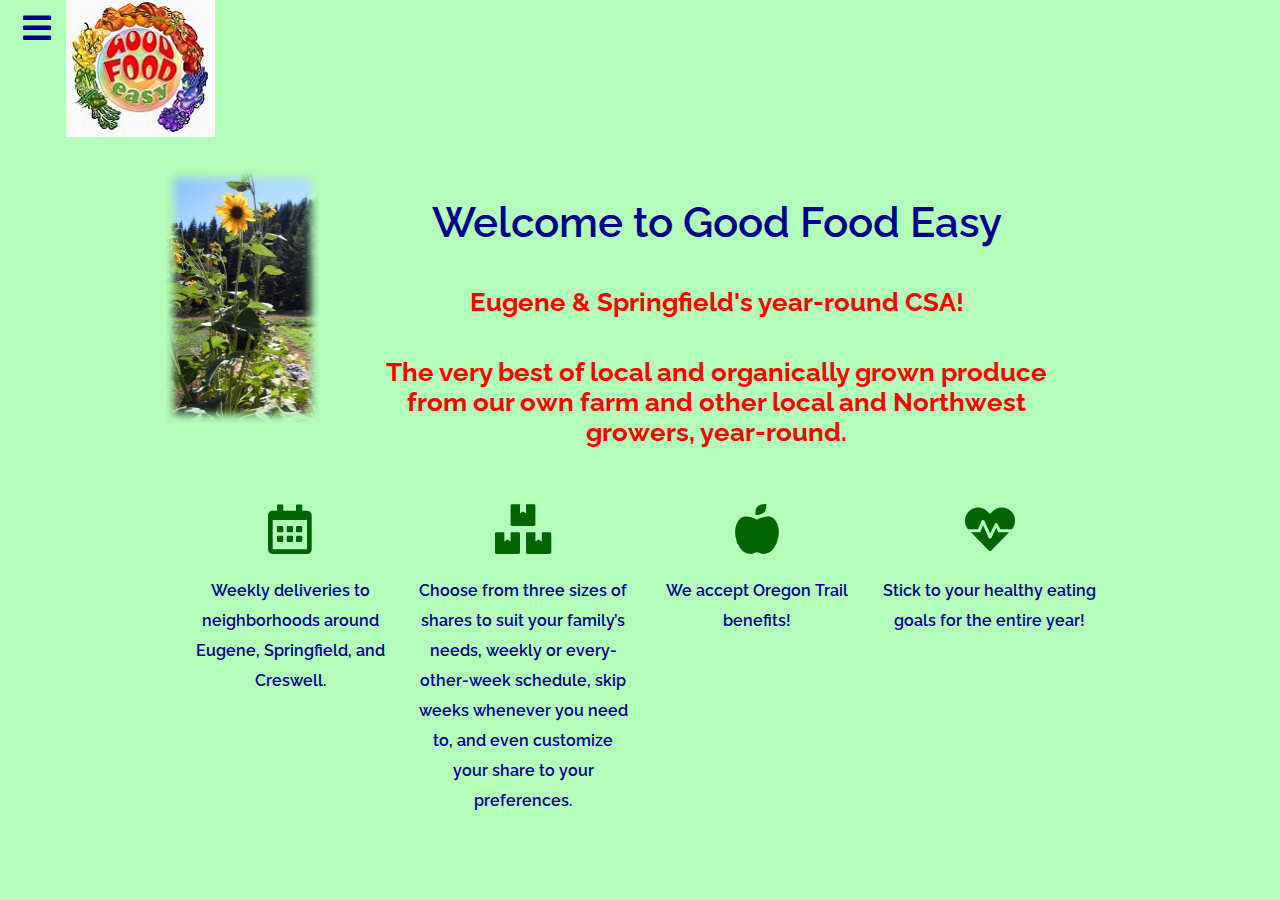
<file: index.html>
<!DOCTYPE html>
<html>
  <head>
    <title>Good Food Easy CSA</title>
    <link href="https://fonts.googleapis.com/css?family=Amatic+SC|Raleway:100,200,600,700" rel="stylesheet">
    <link href="fontawesome/css/all.css" rel="stylesheet"> <!--load all styles -->
    <link rel="stylesheet" type="text/css" href="style.css">
  </head>

  <body>
    <header>
      <div class="mobilemenu">
        <a href="#main-menu"
          id="main-menu-toggle"
          class="menu-toggle"
          aria-label="Open main menu">
          <span class="sr-only">Open main menu</span>
          <span class="fa fa-bars fa-2x" aria-hidden="true"></span>
        </a>
    
      <nav id="main-menu" class="main-menu" aria-label="Main menu">
        <a href="#main-menu-toggle"
            id="main-menu-close"
            class="menu-close"
            aria-label="Close main menu">
            <span class="sr-only">Close main menu</span>
            <span class="fa fa-times fa-3" aria-hidden="true"></span>
          </a>
      
          <ul>
            <li><a href="index.html">Home</a></li>
            <li><a href="csa.html">Join our CSA</a></li>
            <li><a href="faq.html">Frequently Asked Questions</a></li>
            <li><a href="farmstand.html">Farm Stand</a></li>
            <li><a href="creswell.html">Creswell Area Deliveries</a></li>
            <li><a href="newsletter.html">Weekly Newsletter</a></li>
            <li><a href="about.html">About Us</a></li>
            <li><a href="policies.html">Our CSA Policies</a></li>
          </ul>
        </nav>
    
        <a href="#main-menu-toggle"
          class="backdrop"
          tabindex="-1"
          aria-hidden="true" hidden></a>
        </div>
    
        <div id="topmenu">
          <a href="index.html"><img src="images/goodfoodnoaddresssmall.jpg" alt="Good Food Easy"></a>
          <nav class="navigation">
            <ul>
                <li class="here"><a href="index.html">Home</a></li>
                <li><a href="csa.html">Join our CSA</a></li>
                <li><a href="faq.html">Frequently Asked Questions</a></li>
                <li><a href="farmstand.html">Farm Stand</a></li>
                <br>
                <li><a href="creswell.html">Creswell Area Deliveries</a></li>
                <li><a href="newsletter.html">Weekly Newsletter</a></li>
                <li><a href="about.html">About Us</a></li>
                <li><a href="policies.html">Our CSA Policies</a></li>
            </ul>
          </nav>
        </div>
    </header>
    <div id="main">
      <div class="flex-container">
        <div class="image-blurred-edge"></div>
        <div>
          <h1>Welcome to Good Food Easy</h1>
    
          <h3>Eugene &amp; Springfield's year-round CSA!</h3>
          <h3>The very best of local and organically grown produce from our own farm and other local and Northwest growers, year-round.</h3>
        
        </div>
      </div>
      
      <div class="submenugrid">
        <div class="blurb-image"><i class="far fa-calendar-alt"></i><p class="blurb-quote">Weekly deliveries to neighborhoods around Eugene, Springfield, and Creswell.</p></div>
        <div class="blurb-image"><i class="fas fa-boxes"></i><p class="blurb-quote">Choose from three sizes of shares to suit your family’s needs, weekly or every-other-week schedule, skip weeks whenever you need to, and even customize your share to your preferences.</p></div>
        <div class="blurb-image"><i class="fas fa-apple-alt"></i><p class="blurb-quote">We accept Oregon Trail benefits!</p></div>
        <div class="blurb-image"><i class="fas fa-heartbeat"></i><p class="blurb-quote">Stick to your healthy eating goals for the entire year!</p></div>

      </div>
      
      
      </div>  

  </body>
</html>
</file>
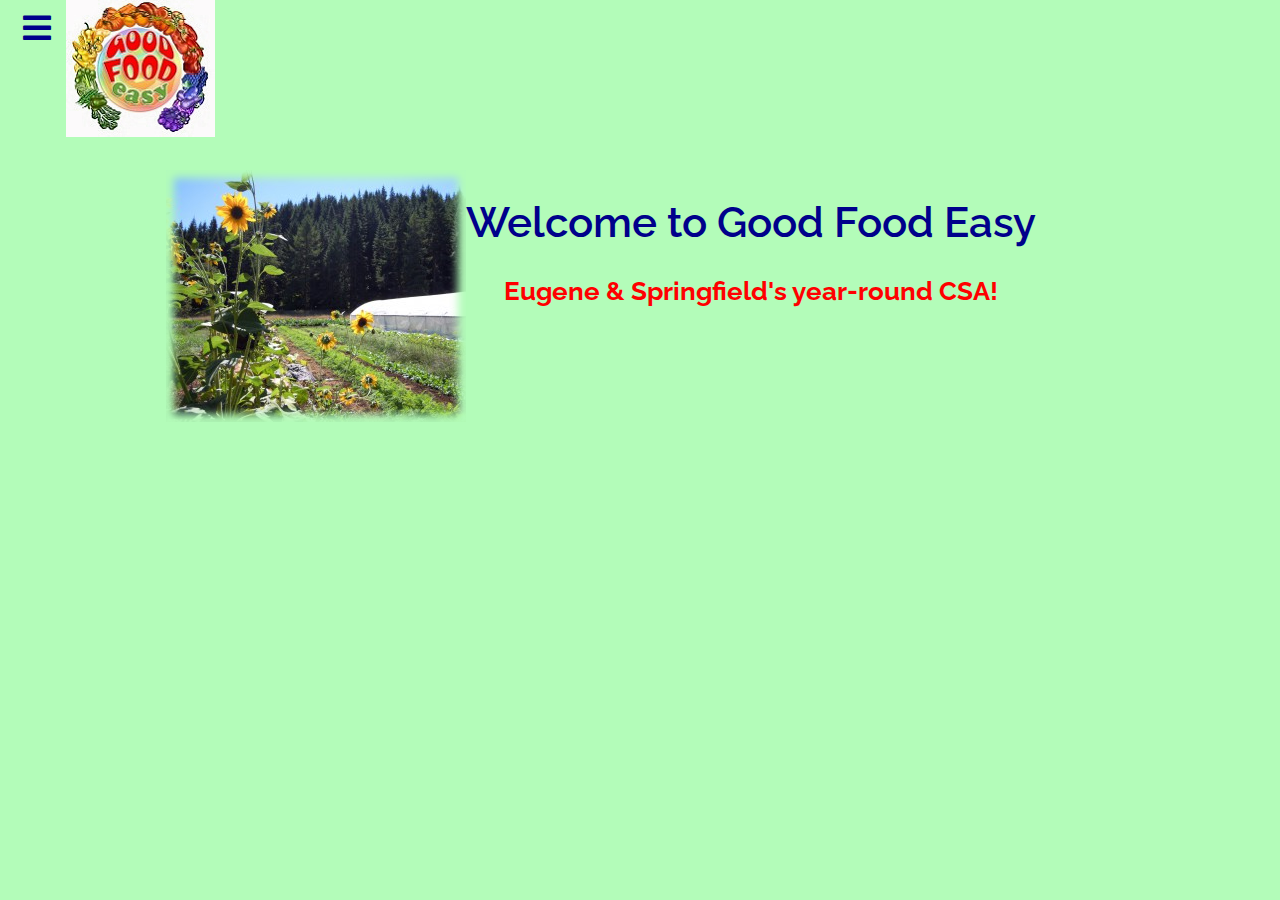
<file: about.html>
<!DOCTYPE html>
<html>
  <head>
    <title>Good Food Easy CSA</title>
    <link href="https://fonts.googleapis.com/css?family=Amatic+SC|Raleway:100,200,600,700" rel="stylesheet">
    <link href="fontawesome/css/all.css" rel="stylesheet"> <!--load all styles -->
    <link rel="stylesheet" type="text/css" href="style.css">
  </head>

  <body>
    <header>
      <div class="mobilemenu">
        <a href="#main-menu"
          id="main-menu-toggle"
          class="menu-toggle"
          aria-label="Open main menu">
          <span class="sr-only">Open main menu</span>
          <span class="fa fa-bars fa-2x" aria-hidden="true"></span>
        </a>
    
      <nav id="main-menu" class="main-menu" aria-label="Main menu">
        <a href="#main-menu-toggle"
            id="main-menu-close"
            class="menu-close"
            aria-label="Close main menu">
            <span class="sr-only">Close main menu</span>
            <span class="fa fa-times fa-3" aria-hidden="true"></span>
          </a>
      
          <ul>
            <li><a href="index.html">Home</a></li>
            <li><a href="csa.html">Join our CSA</a></li>
            <li><a href="faq.html">Frequently Asked Questions</a></li>
            <li><a href="farmstand.html">Farm Stand</a></li>
            <li><a href="creswell.html">Creswell Area Deliveries</a></li>
            <li><a href="newsletter.html">Weekly Newsletter</a></li>
            <li><a href="about.html">About Us</a></li>
            <li><a href="policies.html">Our CSA Policies</a></li>
          </ul>
        </nav>
    
        <a href="#main-menu-toggle"
          class="backdrop"
          tabindex="-1"
          aria-hidden="true" hidden></a>
        </div>
    
        <div id="topmenu">
          <a href="index.html"><img src="images/goodfoodnoaddresssmall.jpg" alt="Good Food Easy"></a>
          <nav class="navigation">
            <ul>
                <li class="here"><a href="index.html">Home</a></li>
                <li><a href="csa.html">Join our CSA</a></li>
                <li><a href="faq.html">Frequently Asked Questions</a></li>
                <li><a href="farmstand.html">Farm Stand</a></li>
                <br>
                <li><a href="creswell.html">Creswell Area Deliveries</a></li>
                <li><a href="newsletter.html">Weekly Newsletter</a></li>
                <li><a href="about.html">About Us</a></li>
                <li><a href="policies.html">Our CSA Policies</a></li>
            </ul>
          </nav>
        </div>
    </header>
    <div id="main">
      <div class="flex-container">
        <div class="image-blurred-edge"></div>
        <div>
          <h1>Welcome to Good Food Easy</h1>
    
          <h3>Eugene &amp; Springfield's year-round CSA!</h3>
        </div>
      </div>
        
      </div>  

  </body>
</html>
</file>
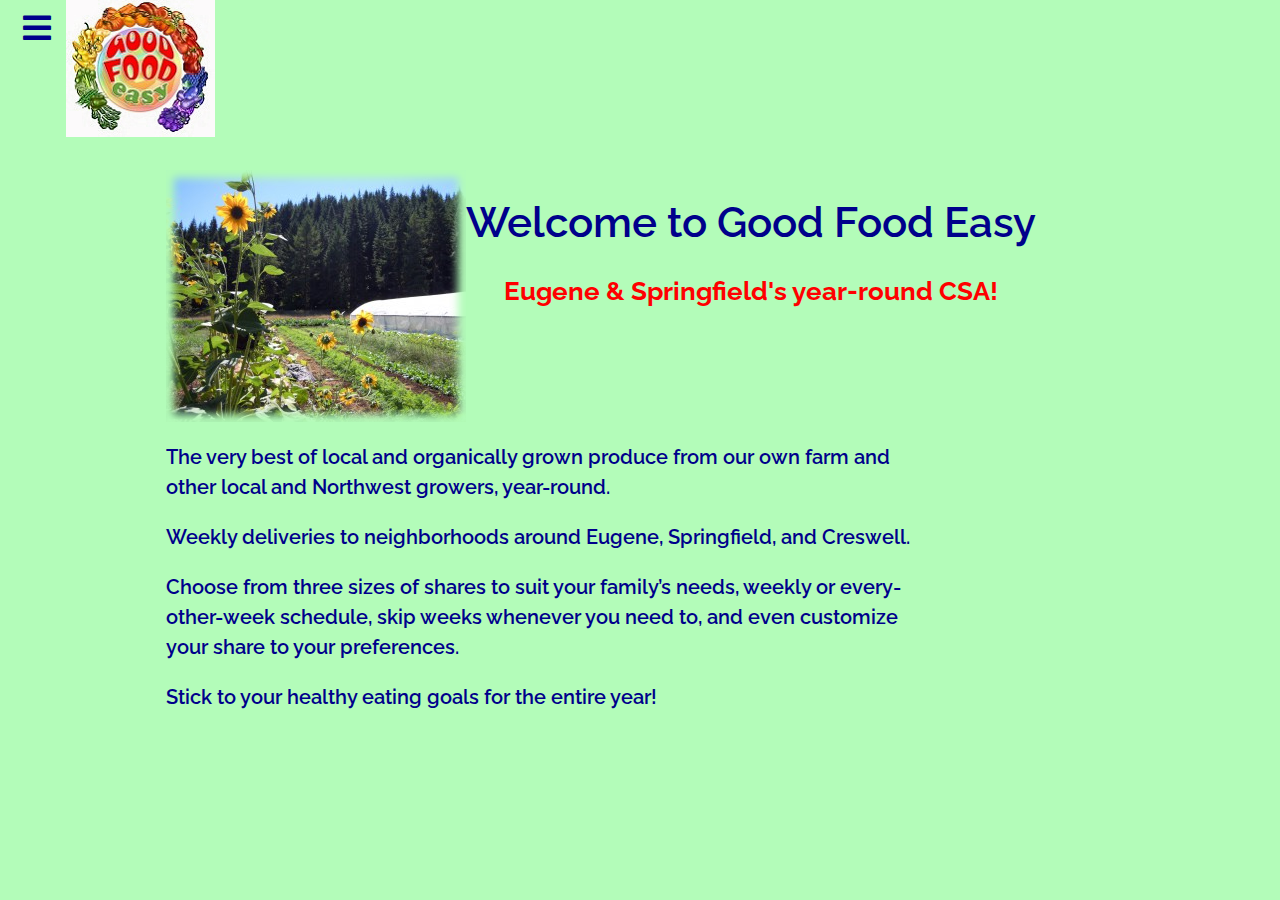
<file: creswell.html>
<!DOCTYPE html>
<html>
  <head>
    <title>Good Food Easy CSA</title>
    <link href="https://fonts.googleapis.com/css?family=Amatic+SC|Raleway:100,200,600,700" rel="stylesheet">
    <link href="fontawesome/css/all.css" rel="stylesheet"> <!--load all styles -->
    <link rel="stylesheet" type="text/css" href="style.css">
  </head>

  <body>
    <header>
      <div class="mobilemenu">
        <a href="#main-menu"
          id="main-menu-toggle"
          class="menu-toggle"
          aria-label="Open main menu">
          <span class="sr-only">Open main menu</span>
          <span class="fa fa-bars fa-2x" aria-hidden="true"></span>
        </a>
    
      <nav id="main-menu" class="main-menu" aria-label="Main menu">
        <a href="#main-menu-toggle"
            id="main-menu-close"
            class="menu-close"
            aria-label="Close main menu">
            <span class="sr-only">Close main menu</span>
            <span class="fa fa-times fa-3" aria-hidden="true"></span>
          </a>
      
          <ul>
            <li><a href="index.html">Home</a></li>
            <li><a href="csa.html">Join our CSA</a></li>
            <li><a href="faq.html">Frequently Asked Questions</a></li>
            <li><a href="farmstand.html">Farm Stand</a></li>
            <li><a href="creswell.html">Creswell Area Deliveries</a></li>
            <li><a href="newsletter.html">Weekly Newsletter</a></li>
            <li><a href="about.html">About Us</a></li>
            <li><a href="policies.html">Our CSA Policies</a></li>
          </ul>
        </nav>
    
        <a href="#main-menu-toggle"
          class="backdrop"
          tabindex="-1"
          aria-hidden="true" hidden></a>
        </div>
    
        <div id="topmenu">
          <a href="index.html"><img src="images/goodfoodnoaddresssmall.jpg" alt="Good Food Easy"></a>
          <nav class="navigation">
            <ul>
                <li class="here"><a href="index.html">Home</a></li>
                <li><a href="csa.html">Join our CSA</a></li>
                <li><a href="faq.html">Frequently Asked Questions</a></li>
                <li><a href="farmstand.html">Farm Stand</a></li>
                <br>
                <li><a href="creswell.html">Creswell Area Deliveries</a></li>
                <li><a href="newsletter.html">Weekly Newsletter</a></li>
                <li><a href="about.html">About Us</a></li>
                <li><a href="policies.html">Our CSA Policies</a></li>
            </ul>
          </nav>
        </div>
    </header>
    <div id="main">
      <div class="flex-container">
        <div class="image-blurred-edge"></div>
        <div>
          <h1>Welcome to Good Food Easy</h1>
    
          <h3>Eugene &amp; Springfield's year-round CSA!</h3>
        </div>
      </div>
      <p>The very best of local and organically grown produce from our own farm and other local and Northwest growers, year-round.</p>
      <p>Weekly deliveries to neighborhoods around Eugene, Springfield, and Creswell.</p>
      <p>Choose from three sizes of shares to suit your family’s needs, weekly or every-other-week schedule, skip weeks whenever you need to, and even customize your share to your preferences.</p>
      <p>Stick to your healthy eating goals for the entire year!</p>
      
      </div>  

  </body>
</html>
</file>
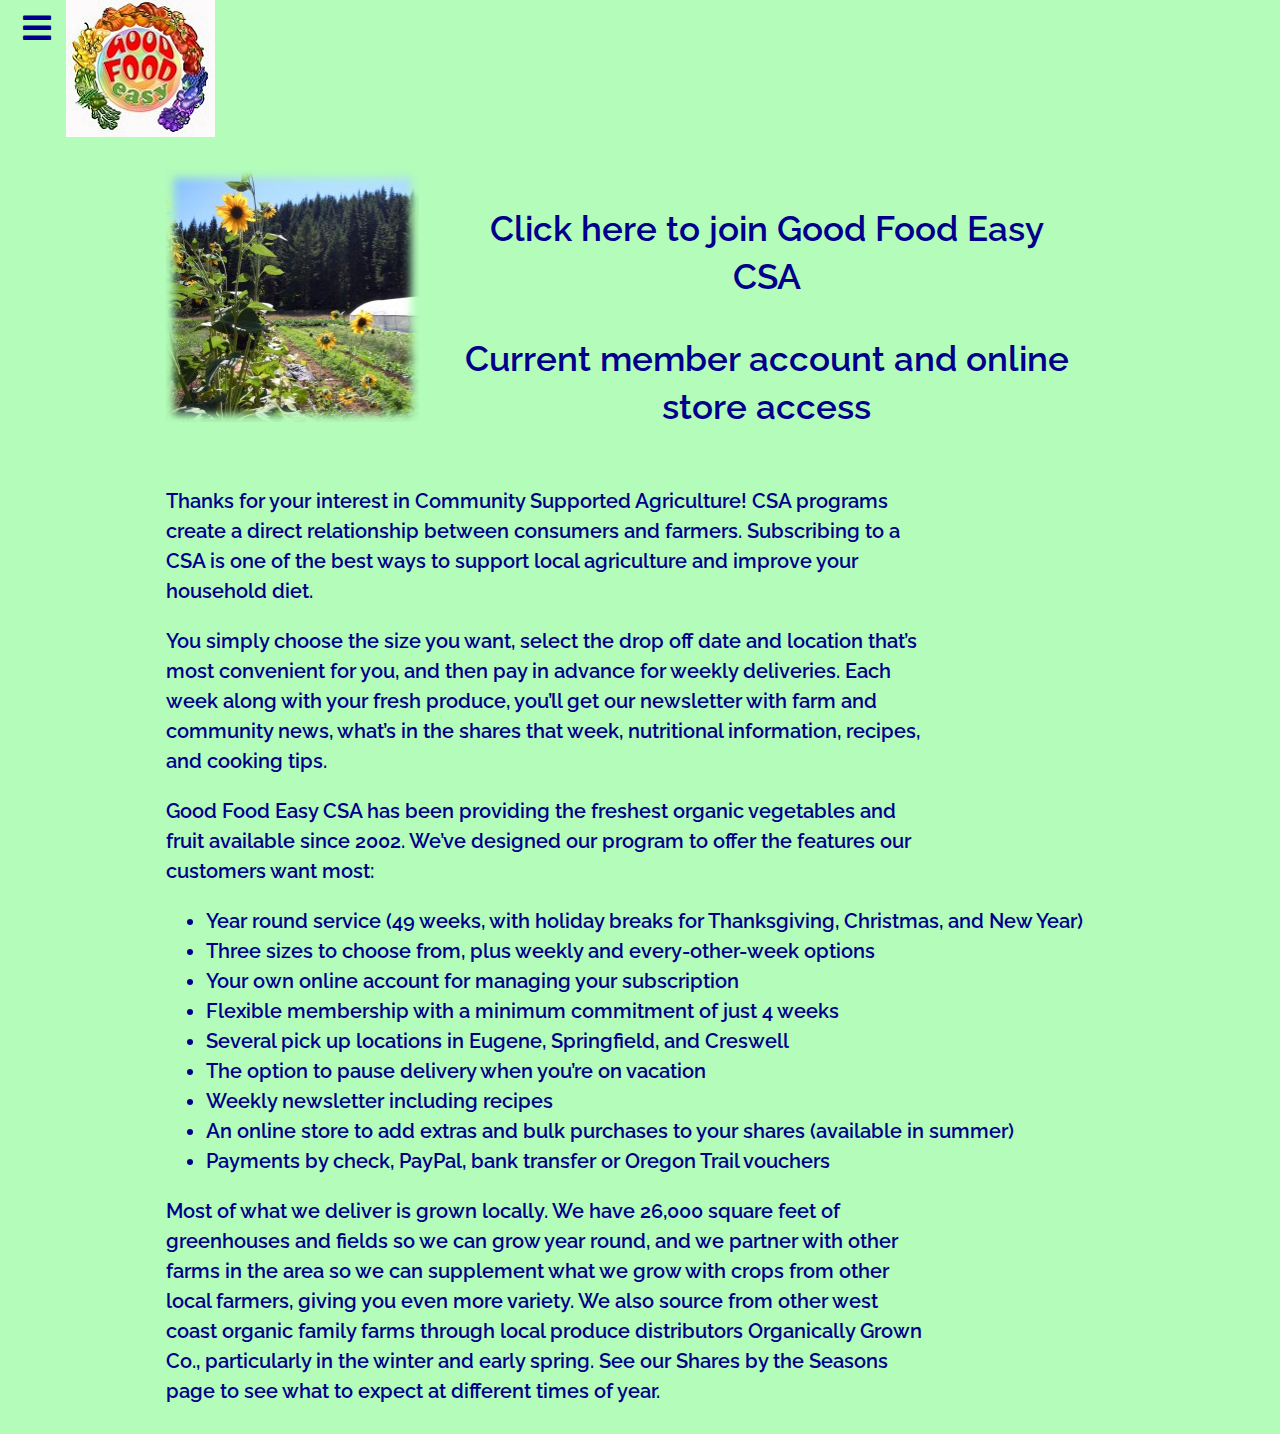
<file: csa.html>
<!DOCTYPE html>
<html>
  <head>
    <title>Good Food Easy CSA</title>
    <link href="https://fonts.googleapis.com/css?family=Amatic+SC|Raleway:100,200,600,700" rel="stylesheet">
    <link href="fontawesome/css/all.css" rel="stylesheet"> <!--load all styles -->
    <link rel="stylesheet" type="text/css" href="style.css">
  </head>

  <body>
    <header>
      <div class="mobilemenu">
        <a href="#main-menu"
          id="main-menu-toggle"
          class="menu-toggle"
          aria-label="Open main menu">
          <span class="sr-only">Open main menu</span>
          <span class="fa fa-bars fa-2x" aria-hidden="true"></span>
        </a>
    
      <nav id="main-menu" class="main-menu" aria-label="Main menu">
        <a href="#main-menu-toggle"
            id="main-menu-close"
            class="menu-close"
            aria-label="Close main menu">
            <span class="sr-only">Close main menu</span>
            <span class="fa fa-times fa-3" aria-hidden="true"></span>
          </a>
      
          <ul>
            <li><a href="index.html">Home</a></li>
            <li><a href="csa.html">Join our CSA</a></li>
            <li><a href="faq.html">Frequently Asked Questions</a></li>
            <li><a href="farmstand.html">Farm Stand</a></li>
            <li><a href="creswell.html">Creswell Area Deliveries</a></li>
            <li><a href="newsletter.html">Weekly Newsletter</a></li>
            <li><a href="about.html">About Us</a></li>
            <li><a href="policies.html">Our CSA Policies</a></li>
          </ul>
        </nav>
    
        <a href="#main-menu-toggle"
          class="backdrop"
          tabindex="-1"
          aria-hidden="true" hidden></a>
        </div>
    
        <div id="topmenu">
          <a href="index.html"><img src="images/goodfoodnoaddresssmall.jpg" alt="Good Food Easy"></a>
          <nav class="navigation">
            <ul>
                <li class="here"><a href="index.html">Home</a></li>
                <li><a href="csa.html">Join our CSA</a></li>
                <li><a href="faq.html">Frequently Asked Questions</a></li>
                <li><a href="farmstand.html">Farm Stand</a></li>
                <br>
                <li><a href="creswell.html">Creswell Area Deliveries</a></li>
                <li><a href="newsletter.html">Weekly Newsletter</a></li>
                <li><a href="about.html">About Us</a></li>
                <li><a href="policies.html">Our CSA Policies</a></li>
            </ul>
          </nav>
        </div>
    </header>
    <div id="main">
      <div class="flex-container">
        <div class="image-blurred-edge"></div>
        <div>
    
          <h2><a href="https://csa.farmigo.com/join/goodfoodeasy/csa">Click here to join Good Food Easy CSA</a></h2>
          <h2><a href="https://csa.farmigo.com/account/goodfoodeasy/csa">Current member account and online store access</a></h2>
        </div>
      </div>
      <p>Thanks for your interest in Community Supported Agriculture! CSA programs create a direct relationship between consumers and farmers. Subscribing to a CSA is one of the best ways to support local agriculture and improve your household diet.</p>
      <p>You simply choose the size you want, select the drop off date and location that’s most convenient for you, and then pay in advance for weekly deliveries. Each week along with your fresh produce, you’ll get our newsletter with farm and community news, what’s in the shares that week, nutritional information, recipes, and cooking tips.</p>
      <p>Good Food Easy CSA has been providing the freshest organic vegetables and fruit available since 2002. We’ve designed our program to offer the features our customers want most:</p>
      
      <ul>
      <li>Year round service (49 weeks, with holiday breaks for Thanksgiving, Christmas, and New Year)</li>
      <li>Three sizes to choose from, plus weekly and every-other-week options</li> 
      <li>Your own online account for managing your subscription</li>
      <li>Flexible membership with a minimum commitment of just 4 weeks</li>
      <li>Several pick up locations in Eugene, Springfield, and Creswell</li>
      <li>The option to pause delivery when you’re on vacation</li>
      <li>Weekly newsletter including recipes</li>
      <li>An online store to add extras and bulk purchases to your shares (available in summer)</li>
      <li>Payments by check, PayPal, bank transfer or Oregon Trail vouchers</li>
</ul>
<p>Most of what we deliver is grown locally. We have 26,000 square feet of greenhouses and fields so we can grow year round, and we partner with other farms in the area so we can supplement what we grow with crops from other local farmers, giving you even more variety. We also source from other west coast organic family farms through local produce distributors Organically Grown Co., particularly in the winter and early spring. See our Shares by the Seasons page to see what to expect at different times of year.</p>
      </div>  

  </body>
</html>
</file>
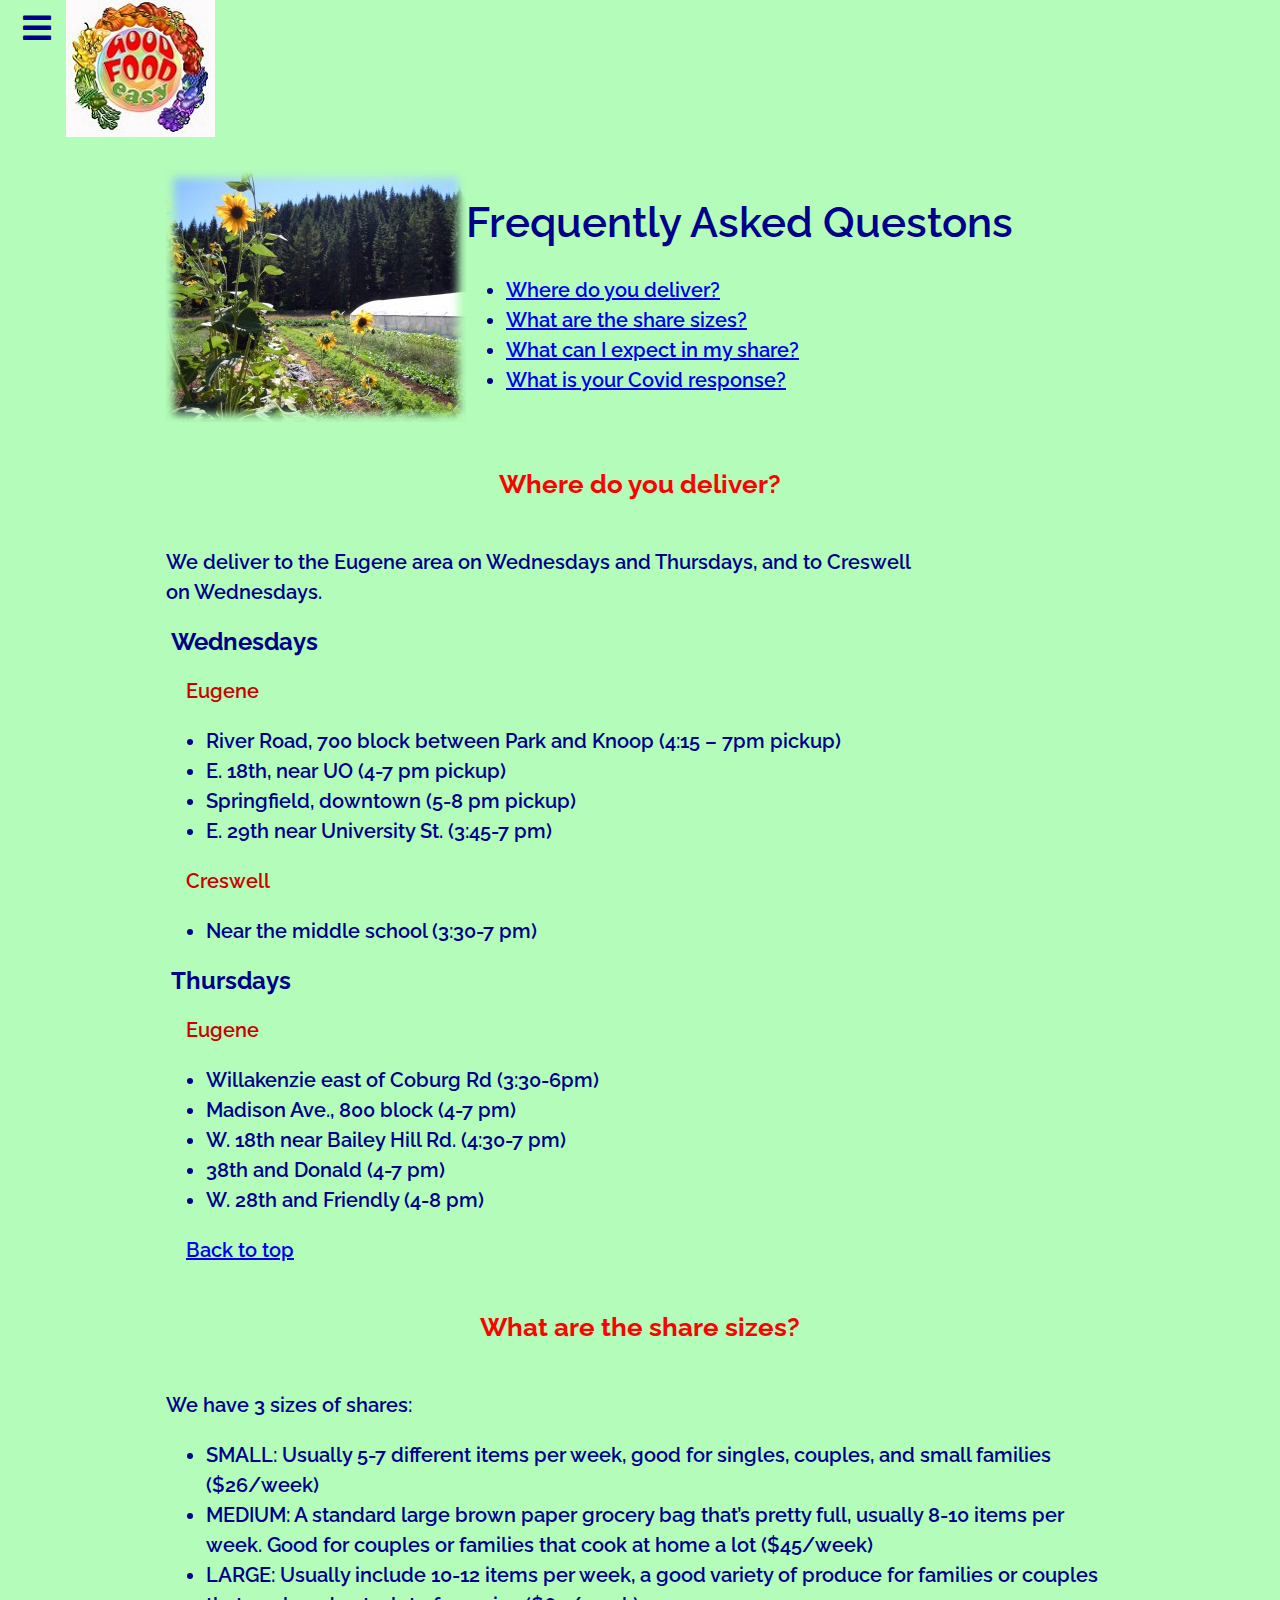
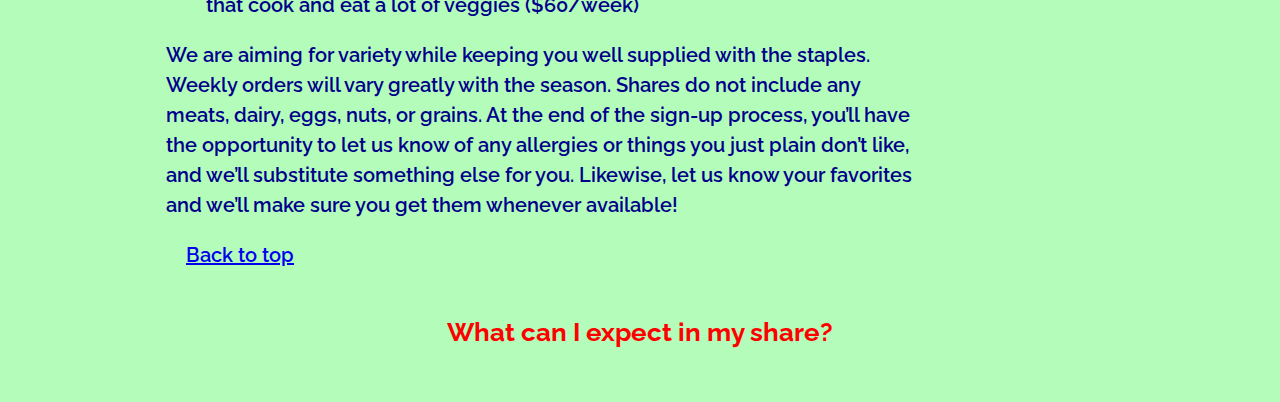
<file: faq.html>
<!DOCTYPE html>
<html>
  <head>
    <title>Good Food Easy CSA</title>
    <link href="https://fonts.googleapis.com/css?family=Amatic+SC|Raleway:100,200,600,700" rel="stylesheet">
    <link href="fontawesome/css/all.css" rel="stylesheet"> <!--load all styles -->
    <link rel="stylesheet" type="text/css" href="style.css">
  </head>

  <body>
    <header>
      <div class="mobilemenu">
        <a href="#main-menu"
          id="main-menu-toggle"
          class="menu-toggle"
          aria-label="Open main menu">
          <span class="sr-only">Open main menu</span>
          <span class="fa fa-bars fa-2x" aria-hidden="true"></span>
        </a>
    
      <nav id="main-menu" class="main-menu" aria-label="Main menu">
        <a href="#main-menu-toggle"
            id="main-menu-close"
            class="menu-close"
            aria-label="Close main menu">
            <span class="sr-only">Close main menu</span>
            <span class="fa fa-times fa-3" aria-hidden="true"></span>
          </a>
      
          <ul>
            <li><a href="index.html">Home</a></li>
            <li><a href="csa.html">Join our CSA</a></li>
            <li><a href="faq.html">Frequently Asked Questions</a></li>
            <li><a href="farmstand.html">Farm Stand</a></li>
            <li><a href="creswell.html">Creswell Area Deliveries</a></li>
            <li><a href="newsletter.html">Weekly Newsletter</a></li>
            <li><a href="about.html">About Us</a></li>
            <li><a href="policies.html">Our CSA Policies</a></li>
          </ul>
        </nav>
    
        <a href="#main-menu-toggle"
          class="backdrop"
          tabindex="-1"
          aria-hidden="true" hidden></a>
        </div>
    
        <div id="topmenu">
          <a href="index.html"><img src="images/goodfoodnoaddresssmall.jpg" alt="Good Food Easy"></a>
          <nav class="navigation">
            <ul>
                <li class="here"><a href="index.html">Home</a></li>
                <li><a href="csa.html">Join our CSA</a></li>
                <li><a href="faq.html">Frequently Asked Questions</a></li>
                <li><a href="farmstand.html">Farm Stand</a></li>
                <br>
                <li><a href="creswell.html">Creswell Area Deliveries</a></li>
                <li><a href="newsletter.html">Weekly Newsletter</a></li>
                <li><a href="about.html">About Us</a></li>
                <li><a href="policies.html">Our CSA Policies</a></li>
            </ul>
          </nav>
        </div>
    </header>
    <div id="main">
      <div class="flex-container">
        <div class="image-blurred-edge"></div>
        <div>
          <h1 id="where">Frequently Asked Questons</h1>
          <ul>
            <li><a href="#where">Where do you deliver?</a></li>
            <li><a href="#sizes">What are the share sizes?</a></li>
            <li><a href="#shares">What can I expect in my share?</a></li>
            <li><a href="#covid">What is your Covid response?</a></li>
          </ul>
        </div>
      </div>
      
      <h3>Where do you deliver?</h3>
      <p>We deliver to the Eugene area on Wednesdays and Thursdays, and to Creswell on Wednesdays.</p>
      <h4>Wednesdays</h4>
      <p class="indent">Eugene</p>
        <ul>
          <li>River Road,  700 block between Park and Knoop  (4:15 – 7pm pickup)</li>
          <li>E. 18th, near UO (4-7 pm pickup)</li>
          <li>Springfield, downtown (5-8 pm pickup)</li>
          <li>E. 29th near University St. (3:45-7 pm)</li>
        </ul>
      
      <p class="indent">Creswell</p>
        <ul>
          <li>Near the middle school (3:30-7 pm)</li>
        </ul> 

      <h4>Thursdays</h4>
      <p class="indent">Eugene</p>
        <ul>
          <li>Willakenzie east of Coburg Rd (3:30-6pm)</li>
          <li>Madison Ave., 800 block (4-7 pm)</li>
          <li>W. 18th near Bailey Hill Rd. (4:30-7 pm)</li>
          <li>38th and Donald (4-7 pm)</li>
          <li>W. 28th and Friendly (4-8 pm)</li>
        </ul>

      <p class="indent"><a href="main">Back to top</a></p>

      <h3 id="sizes">What are the share sizes?</h3>
      
      <p>We have 3 sizes of shares:</p> 
        <ul>
          <li>SMALL: Usually 5-7 different items per week, good for singles, couples, and small families ($26/week)</li>
          <li>MEDIUM: A standard large brown paper grocery bag that’s pretty full, usually 8-10 items per week. Good for couples or families that cook at home a lot ($45/week)</li>
          <li>LARGE: Usually include 10-12 items per week, a good variety of produce for families or couples that cook and eat a lot of veggies ($60/week)</li>
        </ul>
      
        <p>We are aiming for variety while keeping you well supplied with the staples. Weekly orders will vary greatly with the season. Shares do not include any meats, dairy, eggs, nuts, or grains. At the end of the sign-up process, you’ll have the opportunity to let us know of any allergies or things you just plain don’t like, and we’ll substitute something else for you. Likewise, let us know your favorites and we’ll make sure you get them whenever available!</p>

      <p class="indent"><a href="main">Back to top</a></p>

      <h3 id="shares">What can I expect in my share?</h3>
      </div>  

  </body>
</html>
</file>
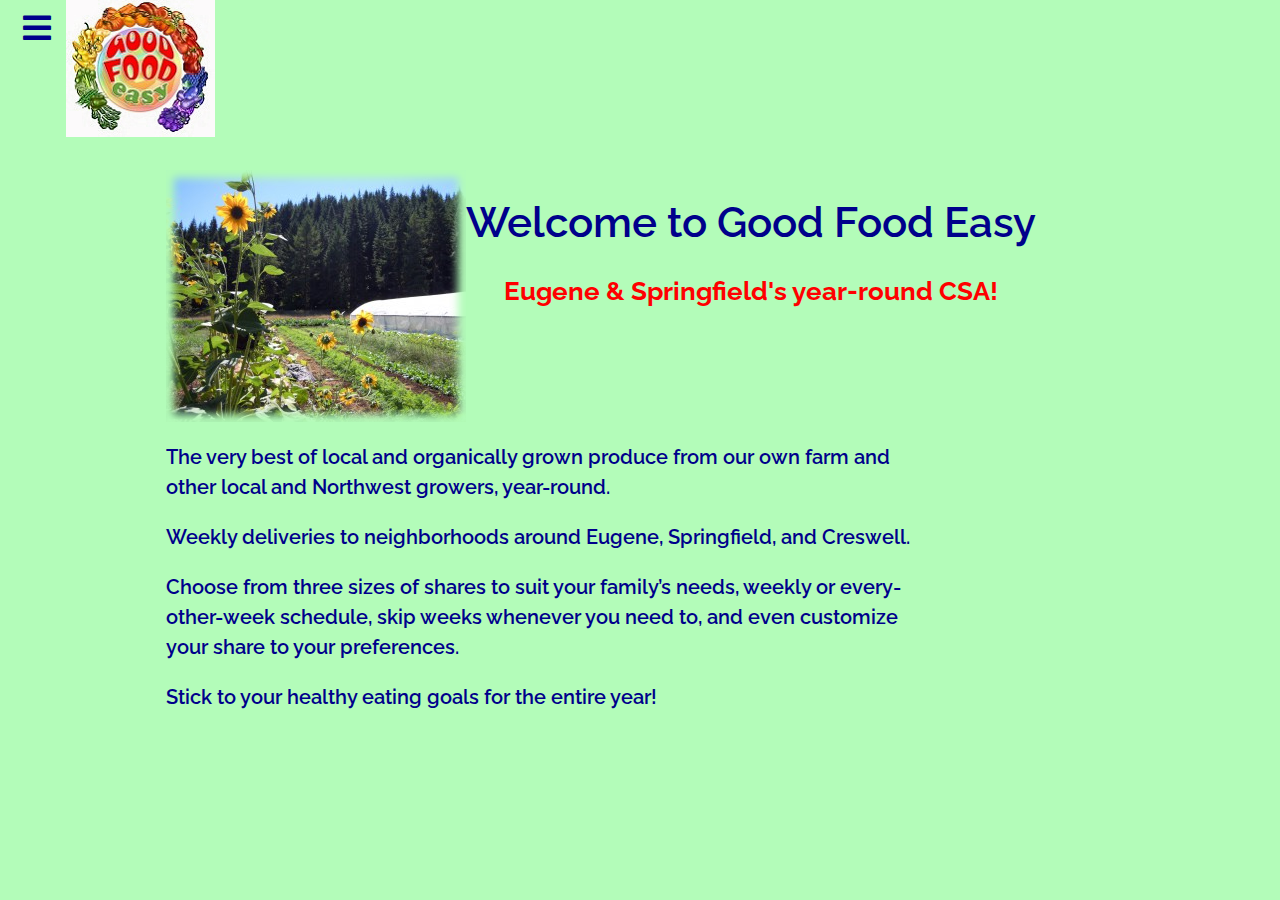
<file: farmstand.html>
<!DOCTYPE html>
<html>
  <head>
    <title>Good Food Easy CSA</title>
    <link href="https://fonts.googleapis.com/css?family=Amatic+SC|Raleway:100,200,600,700" rel="stylesheet">
    <link href="fontawesome/css/all.css" rel="stylesheet"> <!--load all styles -->
    <link rel="stylesheet" type="text/css" href="style.css">
  </head>

  <body>
    <header>
      <div class="mobilemenu">
        <a href="#main-menu"
          id="main-menu-toggle"
          class="menu-toggle"
          aria-label="Open main menu">
          <span class="sr-only">Open main menu</span>
          <span class="fa fa-bars fa-2x" aria-hidden="true"></span>
        </a>
    
      <nav id="main-menu" class="main-menu" aria-label="Main menu">
        <a href="#main-menu-toggle"
            id="main-menu-close"
            class="menu-close"
            aria-label="Close main menu">
            <span class="sr-only">Close main menu</span>
            <span class="fa fa-times fa-3" aria-hidden="true"></span>
          </a>
      
          <ul>
            <li><a href="index.html">Home</a></li>
            <li><a href="#">Creswell Area Deliveries</a></li>
            <li><a href="#">CSA Details & Membership</a></li>
            <li><a href="#">Farm Stand</a></li>
            <li><a href="#">Weekly Newsletter</a></li>
            <li><a href="#">Shares by the Seasons</a></li>
            <li><a href="#">About Us</a></li>
            <li><a href="#">Our CSA Policies</a></li>
          </ul>
        </nav>
    
        <a href="#main-menu-toggle"
          class="backdrop"
          tabindex="-1"
          aria-hidden="true" hidden></a>
        </div>
    
        <div id="topmenu">
          <a href="index.html"><img src="images/goodfoodnoaddresssmall.jpg" alt="Good Food Easy"></a>
          <nav class="navigation">
            <ul>
                <li class="here"><a href="index.html">Home</a></li>
                <li><a href="#">Creswell Area Deliveries</a></li>
                <li><a href="#">CSA Details & Membership</a></li>
                <li><a href="#">Farm Stand</a></li>
                <br>
                <li><a href="#">Weekly Newsletter</a></li>
                <li><a href="#">Shares by the Seasons</a></li>
                <li><a href="#">About Us</a></li>
                <li><a href="#">Our CSA Policies</a></li>
            </ul>
          </nav>
        </div>
    </header>
    <div id="main">
      <div class="flex-container">
        <div class="image-blurred-edge"></div>
        <div>
          <h1>Welcome to Good Food Easy</h1>
    
          <h3>Eugene &amp; Springfield's year-round CSA!</h3>
        </div>
      </div>
      <p>The very best of local and organically grown produce from our own farm and other local and Northwest growers, year-round.</p>
      <p>Weekly deliveries to neighborhoods around Eugene, Springfield, and Creswell.</p>
      <p>Choose from three sizes of shares to suit your family’s needs, weekly or every-other-week schedule, skip weeks whenever you need to, and even customize your share to your preferences.</p>
      <p>Stick to your healthy eating goals for the entire year!</p>
      
      </div>  

  </body>
</html>
</file>
<file: style.css>
/* Basic styles */
header {
  display: flex;
  flex-direction: row;
  position: fixed;
  top: 0;
  width: 100%;
  z-index: 10;
  background: inherit;
}

body {
  background-color: #b3fcb9;
  font-family: "Raleway", sans-serif;
}

h1 {
  color: darkblue;
  font-size: 42px;
  font-weight: 600;
  text-align: center;
}

h1 a {
  text-decoration: none;
  color: darkblue;
}

h1 a:hover {
  font-weight: 800;
  text-decoration: none;
}

h2 {
  color: darkblue;
  font-weight: 600;
  font-size: 35px;
  line-height: 48px;
  text-align: center;
  border-radius: 10px;
  margin: 5%;
}

h2 a {
  text-decoration: none;
  color: darkblue;
}

h2 a:hover {
  font-weight: 800;
  text-decoration: none;
}

h3 {
  color: red;
  font-size: 26px;
  font-weight: 700;
  text-align: center;
  margin: 5%;
}

h4 {
  color: darkblue;
  font-size: 24px;
  font-weight: 700;
  text-align: left;
  margin: 5px;
}

p {
  color: darkblue;
  font-size: 20px;
  line-height: 30px;
  font-weight: 600;
  text-align: left;
  width: 80%;
}

ul {
  color: darkblue;
  font-size: 20px;
  line-height: 30px;
  font-weight: 600;
  text-align: left;
}

/* Section styles */
#main {
  margin: 50px auto auto auto;
  width: 75%;
  padding-top: 120px;
  align-content: center;
}

#topmenu {
  display: flex;
  height: 140px;
  align-items: center;
  flex-direction: row;
}

/*top of page navigation*/
.navigation ul {
  text-align: left;
  text-transform: uppercase;
}

.navigation li {
  font-weight: 600;
  letter-spacing: 0.2rem;
  color: darkgray;
  display: inline;
}

.navigation li:not(:last-child)::after {
  content: "|";
  margin: 0px 10px;
}

.navigation a {
  text-decoration: none;
  color: darkgray;
}

.navigation li.here {
  font-size: 20px;
  font-weight: 700;
  letter-spacing: 4px;
}

.navigation a:hover {
  color: black;
  font-weight: 800;
  text-decoration: none;
}

.blurb-image  {
  color: darkgreen;
  font-size: 50px;
}

.blurb-quote  {
    color: darkblue;
    font-size: 16px;
    line-height: 30px;
    font-weight: 600;
    text-align: center;
    width: 100%;
}

.flex-container {
  display: flex;
}

.pull-quote {
  margin: 5px 5px;
  padding: 5px 5px;
  border: double 2px rgb(143, 143, 197);
  font-weight: 600;
}

.back {
  border: none;
  position: relative;
  text-align: center;
  width: 100%;
  font-weight: bold;
  background: inherit;
}

.back a {
  background: lightcoral;
  border: 1px solid lightcoral;
  border-radius: 3px;
  color: white;
  display: inline-block;
  margin: 10px;
  padding: 14px;
  text-decoration: none;
}

.back a:hover {
  background: white;
  border: 1px solid lightcoral;
  color: lightcoral;
}

.footer {
  border: 1px solid LightGrey;
  position: relative;
  text-align: center;
  width: 100%;
  font-weight: bold;
  position: fixed;
  left: 0;
  bottom: 0;
  index: 10;
  background: inherit;
}

.footer a {
  background: red;
  border: 1px solid red;
  border-radius: 3px;
  color: white;
  display: inline-block;
  margin: 10px;
  padding: 14px;
  text-decoration: none;
}

.footer a:hover {
  background: white;
  border: 1px solid red;
  color: red;
}

.image-blurred-edge {
  background-image: url("images/sunflowers.jpg");
  width: 300px;
  height: 252px;
  box-shadow: 0 0 8px 8px #b3fcb9 inset;
}

.indent {
  text-indent: 20px;
  font-weight: 600;
  color: #c00;
}

.contentgrid {
  width: 80%;
  display: grid;
  grid-template-columns: 30% 60%;
  column-gap: 10px;
  row-gap: 20px;
  padding: 15px;
  margin-left: auto;
  margin-right: auto;
}

.contentcolumnleft {
  background: mistyrose;
  font-weight: 800;
  vertical-align: middle;
  display: table-cell;
}

.contentcolumnright {
  background: aliceblue;
  font-weight: 600;
  text-align: left;
}

.submenugrid {
  display: grid;
  grid-template-columns: repeat(4, 1fr);
  column-gap: 15px;
  padding: 15px;
  margin-left: auto;
  margin-right: auto;
  font-weight: 600;
  text-align: center;
}

.submenuitem a {
  text-decoration: none;
  color: darkslateblue;
}

.submenuitem a:hover {
  color: darkslateblue;
  font-weight: 800;
  text-decoration: none;
}

/* Function styles */
/* Screen reader only */
.sr-only {
  position: absolute;
  width: 1px;
  height: 1px;
  padding: 0;
  margin: -1px;
  overflow: hidden;
  clip: rect(0, 0, 0, 0);
  border: 0;
}

/* Button styling */
.menu-toggle {
  display: inline-block;
  padding: 0.75em 15px;
  line-height: 1em;
  font-size: 1em;
  color: darkblue;
}

.menu-toggle:hover,
.menu-toggle:focus {
  color: #c00;
}

/*
 Default styles + Mobile first
 Offscreen menu style
*/

.main-menu {
  position: absolute;
  display: none;
  left: -200px;
  top: 0;
  height: 100%;
  overflow-y: scroll;
  overflow-x: visible;
  transition: left 0.3s ease, box-shadow 0.3s ease;
  z-index: 999;
}

.main-menu ul {
  list-style: none;
  margin: 0;
  padding: 2.5em 0 0;
  /* Hide shadow w/ -8px while 'closed' */
  -webkit-box-shadow: -8px 0 8px rgba(0, 0, 0, 0.5);
  -moz-box-shadow: -8px 0 8px rgba(0, 0, 0, 0.5);
  box-shadow: -8px 0 8px rgba(0, 0, 0, 0.5);
  min-height: 100%;
  width: 200px;
  background: #1a1a1a;
}

.main-menu a {
  display: block;
  padding: 0.75em 15px;
  line-height: 1em;
  font-size: 1em;
  color: #fff;
  text-decoration: none;
  border-bottom: 1px solid #383838;
}

.main-menu li:first-child a {
  border-top: 1px solid #383838;
}

.main-menu a:hover,
.main-menu a:focus {
  background: #333;
  text-decoration: underline;
}

.main-menu .menu-close {
  position: absolute;
  right: 0;
  top: 0;
  color: white;
}

/*
 On small devices, allow it to toggle...
*/
.main-menu:target,
.main-menu[aria-expanded="true"] {
  display: block;
  left: 0;
  outline: none;
  -moz-box-shadow: 3px 0 12px rgba(0, 0, 0, 0.25);
  -webkit-box-shadow: 3px 0 12px rgba(0, 0, 0, 0.25);
  box-shadow: 3px 0 12px rgba(0, 0, 0, 0.25);
}

.main-menu:target .menu-close,
.main-menu[aria-expanded="true"] .menu-close {
  z-index: 1001;
}

.main-menu:target ul,
.main-menu[aria-expanded="true"] ul {
  position: relative;
  z-index: 1000;
}

/* 
 We could us `.main-menu:target:after`, but
 it wouldn't be clickable.
*/
.main-menu:target + .backdrop,
.main-menu[aria-expanded="true"] + .backdrop {
  position: absolute;
  display: block;
  left: 0;
  top: 0;
  width: 100%;
  height: 100%;
  z-index: 998;
  background: #000;
  background: rgba(0, 0, 0, 0.85);
  cursor: default;
}

@supports (position: fixed) {
  .main-menu,
  .main-menu:target + .backdrop,
  .main-menu[aria-expanded="true"] + .backdrop {
    position: fixed;
  }
}

/** MEDIA QUERIES **/

/* Extra small devices (phones, 600px and down) */
@media only screen and (max-width: 600px) {
  #main-menu-toggle {
    display: inherit;
  }
  nav.navigation {
    display: none;
  }
}

/* Small devices (portrait tablets and large phones, 600px and up) */
@media only screen and (min-width: 600px) {
  #main-menu-toggle {
    display: inherit;
  }
  nav.navigation {
    display: none;
  }
}

/* Medium devices (landscape tablets, 1391px and up) */
@media only screen and (min-width: 1391px) {
  #main-menu-toggle {
    display: none;
  }
  nav.navigation {
    display: inherit;
  }
}
</file>
